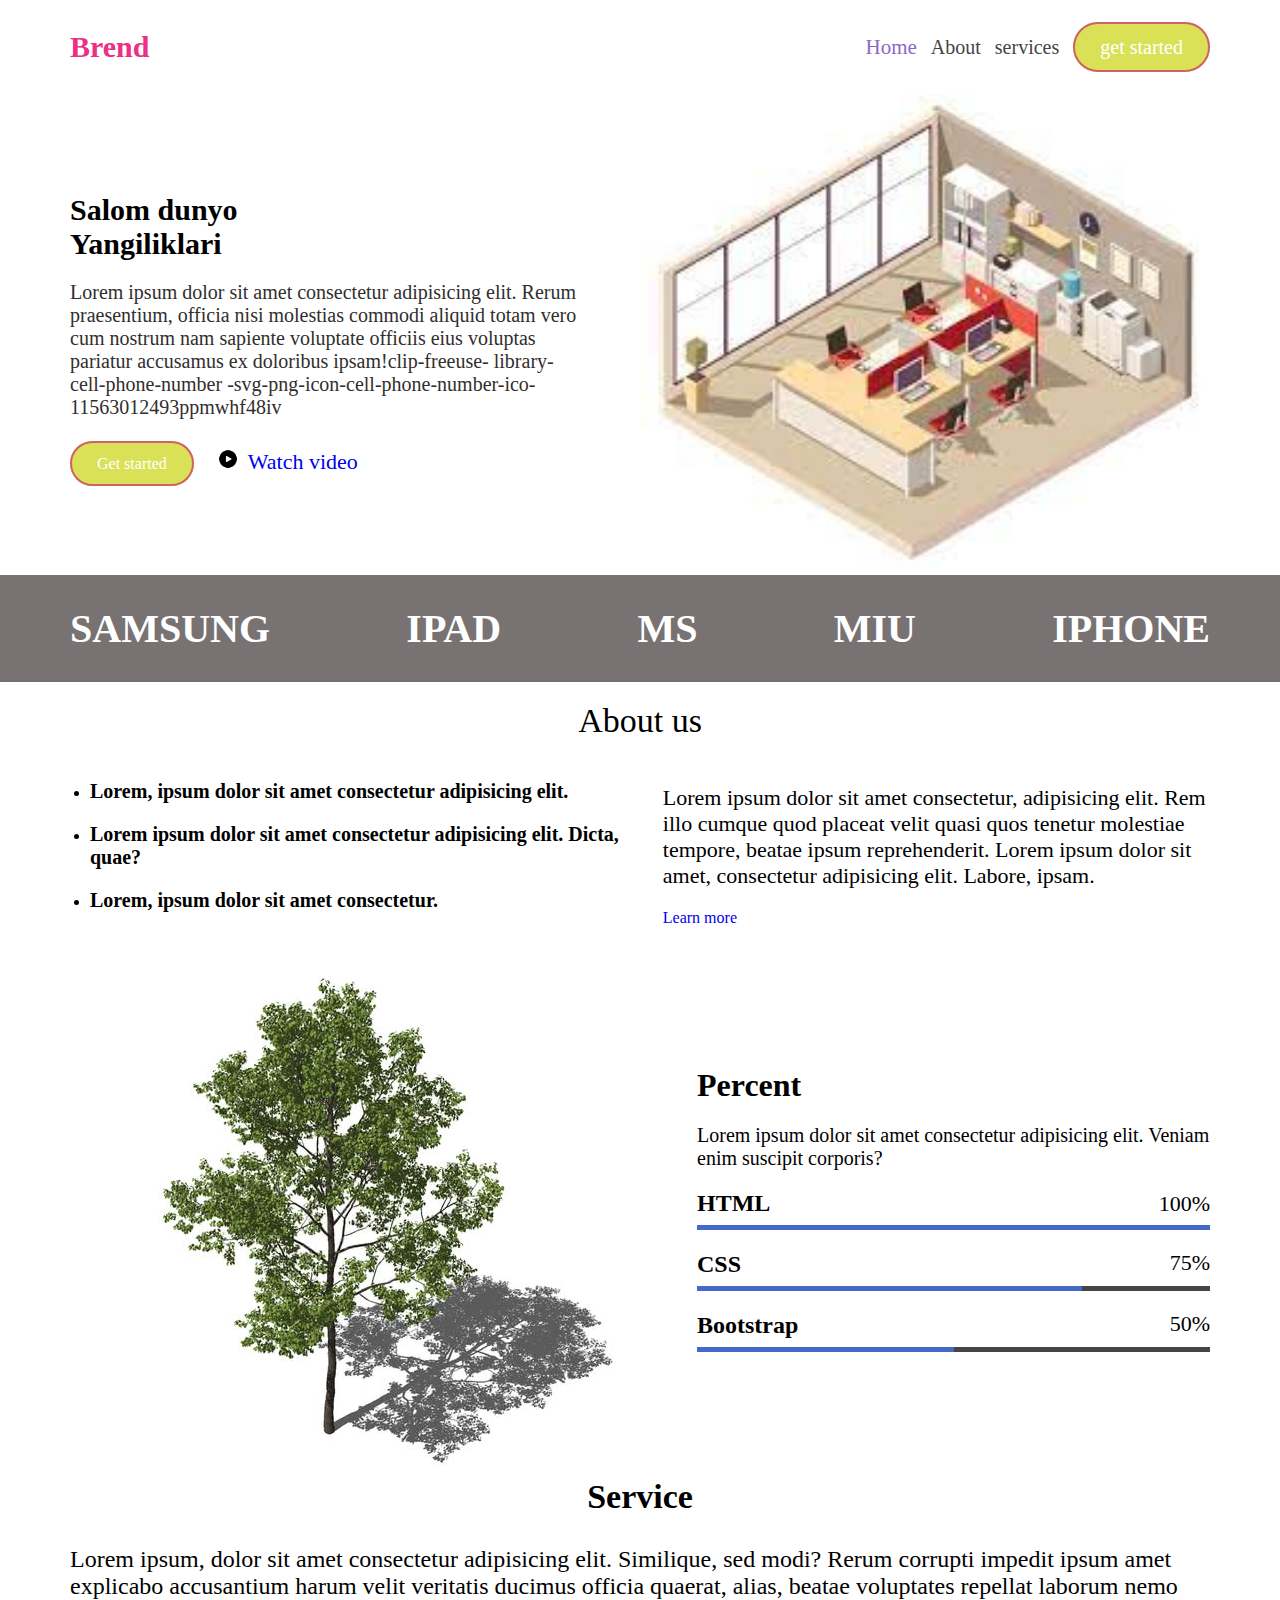
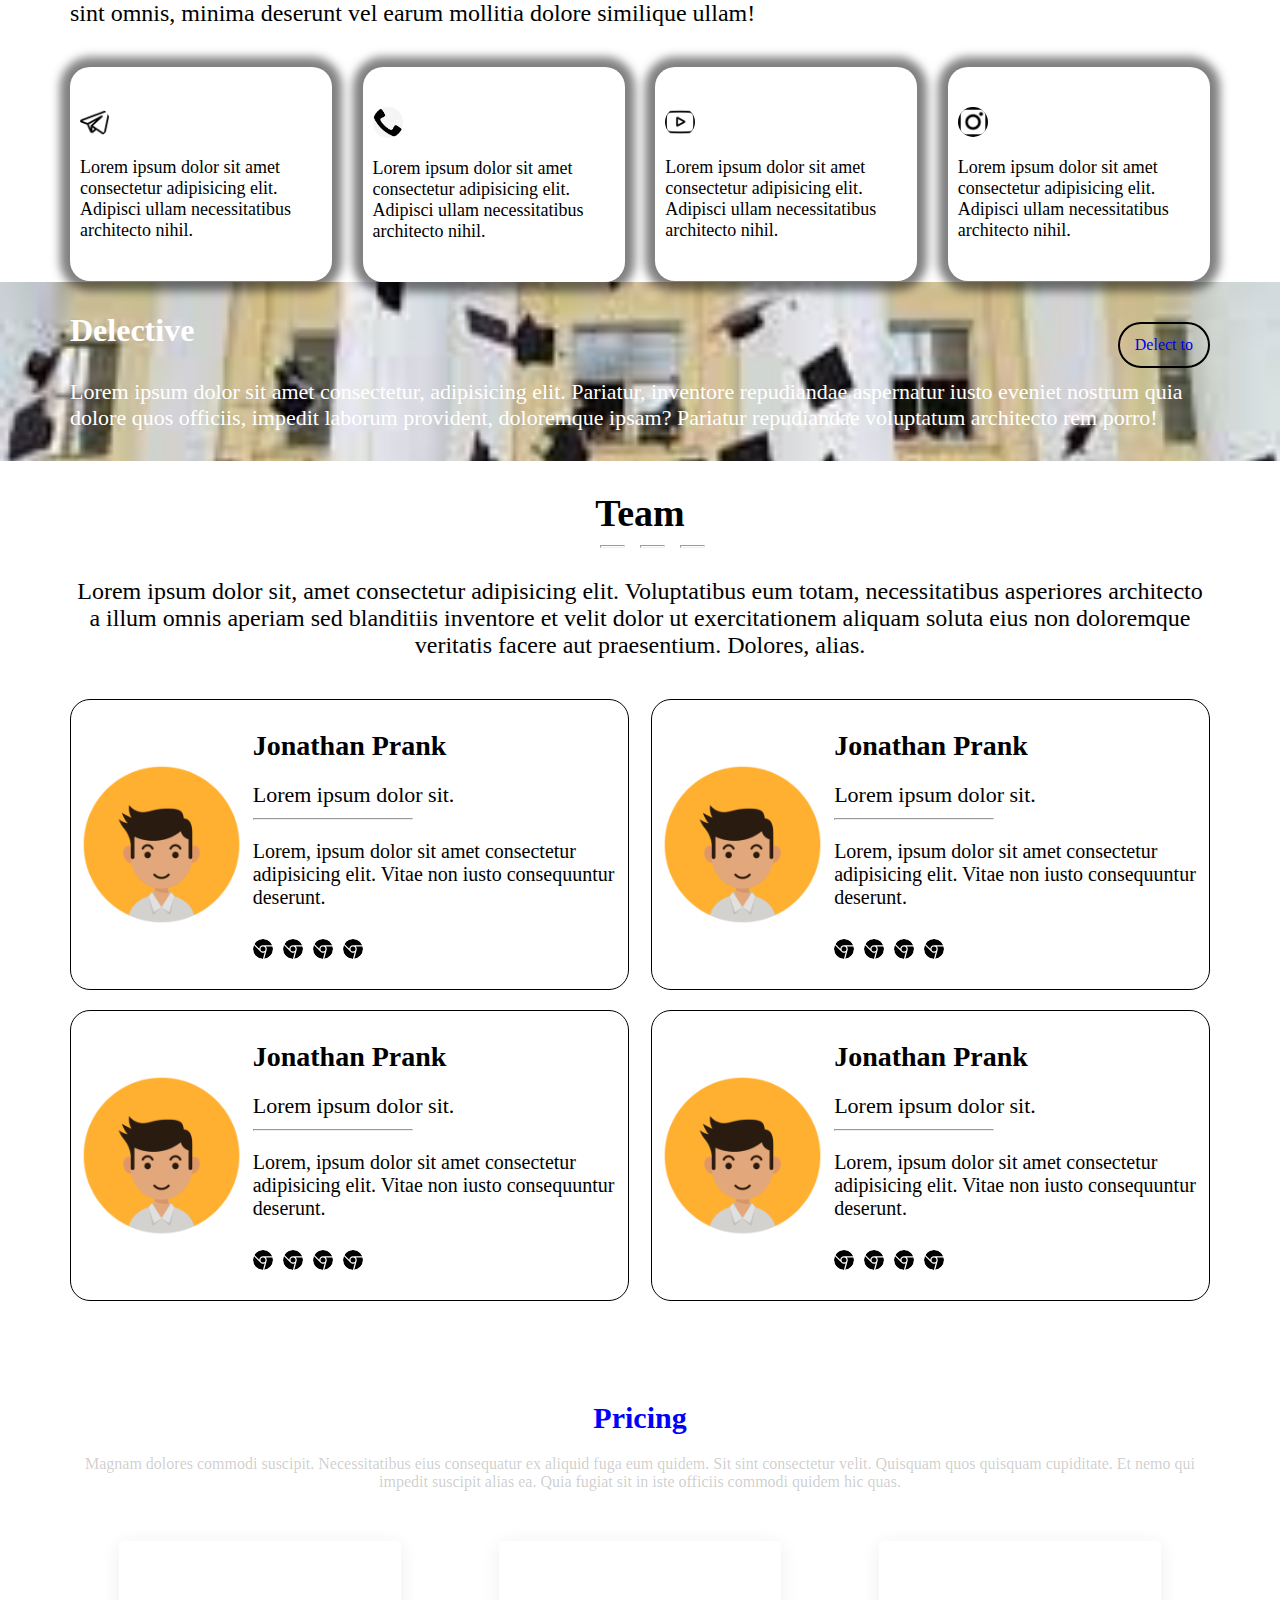
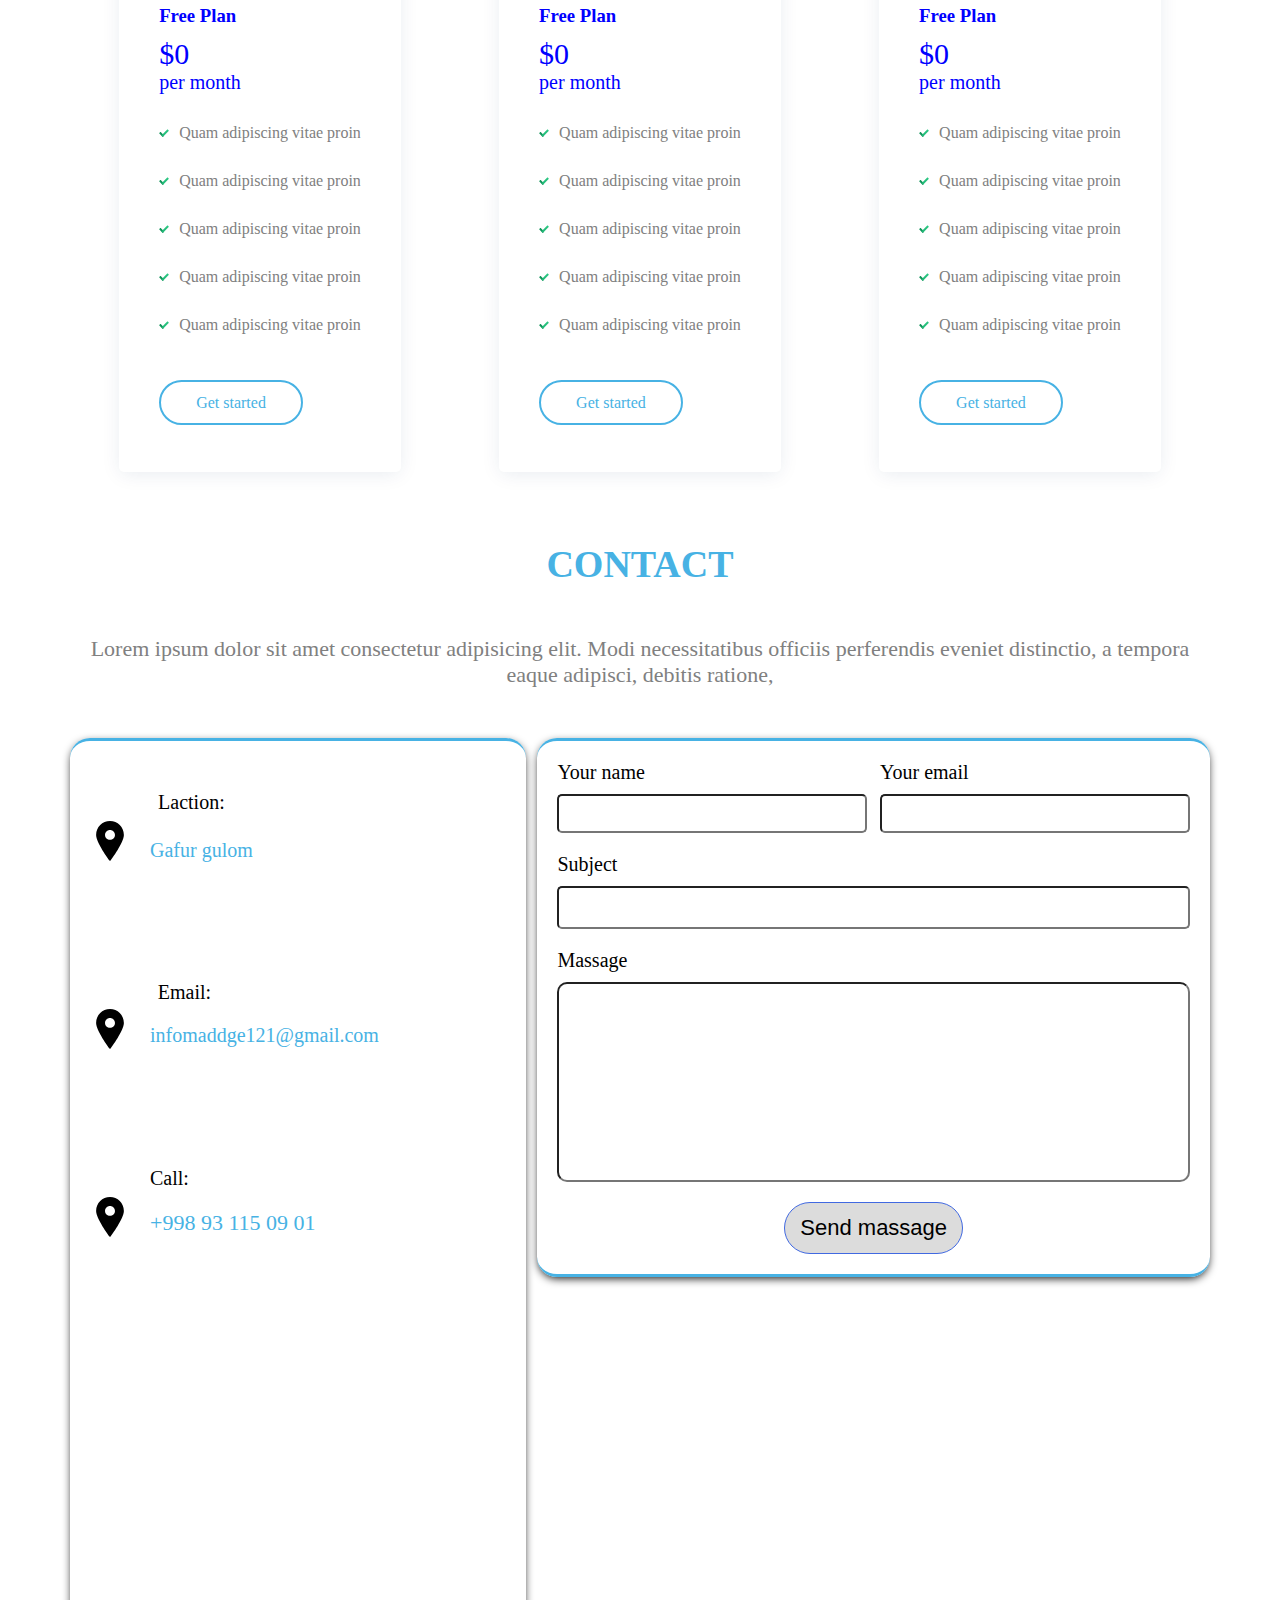
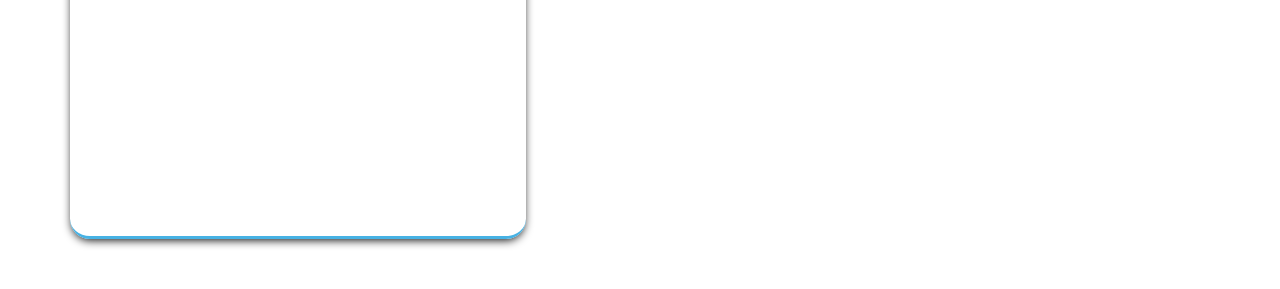
<file: html - Copy/index.html>
<!DOCTYPE html>
<html lang="en">

<head>
    <meta charset="UTF-8">
    <meta http-equiv="X-UA-Compatible" content="IE=edge">
    <meta name="viewport" content="width=device-width, initial-scale=1.0">
    <title>Figma-1</title>
    <link rel="stylesheet" href="./assets/css/style.css">
</head>

<body>
    <nav class="nav">
        <a href="#" class="nav-title">Brend</a>
        <div class="nav-links">
            <a href="#" class="nav-link action">Home</a>
            <a href="#" class="nav-link">About</a>
            <a href="#" class="nav-link">services</a>
            <a href="#" class="nav-link get-started">get started</a>
        </div>
    </nav>
    <div class="container news">
        <div class="news_text">
            <h1 class="news-title">Salom dunyo <br> Yangiliklari</h1>
            <p class="news-text">Lorem ipsum dolor sit amet consectetur
                adipisicing elit. Rerum praesentium, officia nisi molestias
                commodi aliquid totam vero cum nostrum nam sapiente voluptate officiis
                eius voluptas pariatur accusamus ex doloribus ipsam!clip-freeuse-
                library-cell-phone-number
                -svg-png-icon-cell-phone-number-ico-11563012493ppmwhf48iv</p>
            <div class="new-links">
                <a href="#" class="news-link get-started">Get started</a>
                <a href="./ABOU.HTML" class="watch-video"><img src="./assets/img/free-video-icon-818-thumb.png" alt="">
                    Watch video</a>
            </div>
        </div>
        <div class="news-img">
            <img src="./assets/img/Без названия.jfif" alt="">
        </div>
    </div>
    <div class="big">
        <div class="container logos">
            <h2>SAMSUNG</h2>
            <h2>IPAD</h2>
            <h2>MS</h2>
            <h2>MIU</h2>
            <h2>IPHONE</h2>
        </div>
    </div>

    <section class="container about-us">
        <h1 class="main-title">About us</h1>
        <div class="about">
            <ul class="about-list">
                <li class="about-item">
                    <p>Lorem, ipsum dolor sit amet consectetur adipisicing elit.</p>
                </li>
                <li class="about-item">
                    <p> Lorem ipsum dolor sit amet consectetur adipisicing elit. Dicta, quae?</p>
                </li>
                <li class="about-item">
                    <p>Lorem, ipsum dolor sit amet consectetur.</p>
                </li>
            </ul>
            <div class="about-text">
                <p>Lorem ipsum dolor sit amet consectetur, adipisicing elit.
                    Rem illo cumque quod placeat velit quasi quos tenetur
                    molestiae tempore, beatae ipsum reprehenderit. Lorem ipsum
                    dolor sit amet, consectetur adipisicing elit. Labore, ipsam.
                </p>
                <a href="#">Learn more</a>
            </div>
        </div>
        <div class="percent">
            <div class="percent-img">
                <img src="./assets/img/large_thumbnail.jpg" alt="">
            </div>
            <div class="percent_text">
                <h2 class="percent-title">Percent</h2>
                <p class="percent-text">Lorem ipsum dolor sit amet consectetur
                    adipisicing elit. Veniam enim suscipit corporis?
                </p>
                <ul class="percent-list">
                    <li class="percent-item top">
                        <h2>HTML</h2>
                        <span>100%</span>
                    </li>
                    <li class="percent-item center">
                        <h2>CSS</h2>
                        <span>75%</span>
                    </li>
                    <li class="percent-item bottom">
                        <h2>Bootstrap</h2>
                        <span>50%</span>
                    </li>
                </ul>
            </div>
        </div>
        </div>
    </section>
    <section class="service">
        <div class="container">
            <h1 class="service-title">Service</h1>
            <p class="service-text">Lorem ipsum, dolor sit amet consectetur
                adipisicing elit. Similique, sed modi? Rerum corrupti impedit
                ipsum amet explicabo accusantium harum velit veritatis ducimus
                officia quaerat, alias, beatae voluptates repellat laborum nemo sint omnis,
                minima deserunt vel earum mollitia dolore similique ullam!
            </p>
            <ul class="service-list">
                <li class="service-item">
                    <img src="./assets/img/2582606.png" alt="">
                    <p>Lorem ipsum dolor sit amet consectetur adipisicing elit. Adipisci ullam necessitatibus architecto
                        nihil.</p>
                </li>
                <li class="service-item">
                    <img src="./assets/img/clip-freeuse-library-cell-phone-number-svg-png-icon-cell-phone-number-ico-11563012493ppmwhf48iv.png"
                        alt="">
                    <p>Lorem ipsum dolor sit amet consectetur adipisicing elit. Adipisci ullam necessitatibus architecto
                        nihil.</p>
                </li>
                <li class="service-item">
                    <img src="./assets/img/1077046.png" alt="">
                    <p>Lorem ipsum dolor sit amet consectetur adipisicing elit. Adipisci ullam necessitatibus architecto
                        nihil.</p>
                </li>
                <li class="service-item">
                    <img src="./assets/img/87390.png" alt="">
                    <p>Lorem ipsum dolor sit amet consectetur adipisicing elit. Adipisci ullam necessitatibus architecto
                        nihil.</p>
                </li>
            </ul>
        </div>
    </section>
    <section class="section1">
        <nav class="navv">
            <div class="container">
                <div class="g">
                    <h1 class="navv-title">Delective</h1>
                    <a href="#" class="navv-link">Delect to</a>
                </div>

                <p class="navv-text">Lorem ipsum dolor sit amet consectetur, adipisicing elit. Pariatur, inventore
                    repudiandae aspernatur iusto eveniet nostrum quia dolore quos officiis, impedit laborum provident,
                    doloremque ipsam? Pariatur repudiandae voluptatum architecto rem porro!</p>

            </div>
        </nav>
        <div class="container team">
            <h1 class="team-title">Team</h1>
            <div class="links">
                <a href="#" class="team-link s1">
                    <hr></a>
                <a href="#" class="team-link s2">
                    <hr></a>
                <a href="#" class="team-link s3">
                    <hr></a>
            </div>
            <p class="team-text">Lorem ipsum dolor sit, amet consectetur adipisicing elit. Voluptatibus eum totam,
                necessitatibus asperiores architecto a illum omnis aperiam sed blanditiis inventore et velit dolor ut
                exercitationem aliquam soluta eius non doloremque veritatis facere aut praesentium. Dolores, alias.</p>

            <ul class="team-list">
                <li class="team-item">
                    <img src="./assets/img/pngtree-cartoon-man-avatar-vector-ilustration-png-image_6111064.png" alt=""
                        class="team-item-icon">
                    <div class="team-item_text">
                        <h2>Jonathan Prank</h2>
                        <p class="team-item-text">
                            Lorem ipsum dolor sit.
                        </p>
                        <hr>
                        <p class="team-item-text-info">Lorem, ipsum dolor sit amet consectetur adipisicing elit. Vitae
                            non iusto consequuntur deserunt.</p>
                        <div class="icons">
                            <img src="./assets/img/browser-chrome.svg" alt="">
                            <img src="./assets/img/browser-chrome.svg" alt="">
                            <img src="./assets/img/browser-chrome.svg" alt="">
                            <img src="./assets/img/browser-chrome.svg" alt="">
                        </div>
                    </div>
                </li>
                <li class="team-item">
                    <img src="./assets/img/pngtree-cartoon-man-avatar-vector-ilustration-png-image_6111064.png" alt=""
                        class="team-item-icon">
                    <div class="team-item_text">
                        <h2>Jonathan Prank</h2>
                        <p class="team-item-text">
                            Lorem ipsum dolor sit.
                        </p>
                        <hr>
                        <p class="team-item-text-info">Lorem, ipsum dolor sit amet consectetur adipisicing elit. Vitae
                            non iusto consequuntur deserunt.</p>
                        <div class="icons">
                            <img src="./assets/img/browser-chrome.svg" alt="">
                            <img src="./assets/img/browser-chrome.svg" alt="">
                            <img src="./assets/img/browser-chrome.svg" alt="">
                            <img src="./assets/img/browser-chrome.svg" alt="">
                        </div>
                    </div>
                </li>
                <li class="team-item">
                    <img src="./assets/img/pngtree-cartoon-man-avatar-vector-ilustration-png-image_6111064.png" alt=""
                        class="team-item-icon">
                    <div class="team-item_text">
                        <h2>Jonathan Prank</h2>
                        <p class="team-item-text">
                            Lorem ipsum dolor sit.
                        </p>
                        <hr>
                        <p class="team-item-text-info">Lorem, ipsum dolor sit amet consectetur adipisicing elit. Vitae
                            non iusto consequuntur deserunt.</p>
                        <div class="icons">
                            <img src="./assets/img/browser-chrome.svg" alt="">
                            <img src="./assets/img/browser-chrome.svg" alt="">
                            <img src="./assets/img/browser-chrome.svg" alt="">
                            <img src="./assets/img/browser-chrome.svg" alt="">
                        </div>
                    </div>
                </li>
                <li class="team-item">
                    <img src="./assets/img/pngtree-cartoon-man-avatar-vector-ilustration-png-image_6111064.png" alt=""
                        class="team-item-icon">
                    <div class="team-item_text">
                        <h2>Jonathan Prank</h2>
                        <p class="team-item-text">
                            Lorem ipsum dolor sit.
                        </p>
                        <hr>
                        <p class="team-item-text-info">Lorem, ipsum dolor sit amet consectetur adipisicing elit. Vitae
                            non iusto consequuntur deserunt.</p>
                        <div class="icons">
                            <img src="./assets/img/browser-chrome.svg" alt="">
                            <img src="./assets/img/browser-chrome.svg" alt="">
                            <img src="./assets/img/browser-chrome.svg" alt="">
                            <img src="./assets/img/browser-chrome.svg" alt="">
                        </div>
                    </div>
                </li>
            </ul>
        </div>

    </section>

    <section class="pricing">
        <div class="container">
            <h1 class="pricing-title">Pricing</h1>
            <p class="pricing-text">
                Magnam dolores commodi suscipit. Necessitatibus eius consequatur ex aliquid fuga eum quidem. Sit sint
                consectetur velit. Quisquam quos quisquam cupiditate. Et nemo qui impedit suscipit alias ea. Quia fugiat
                sit in iste officiis commodi quidem hic quas.
            </p>
            <ul class="pricing-list">
                <li class="pricing-item">
                    <h3 class="pricing-item-title">Free Plan</h3>
                    <span>$0</span><br>
                    <span class="month">per month</span>
                    <div class="pricing-box">
                        <img src="./assets/img/icons8-done.svg" alt="#" class="pricing-icon">
                        <p class="pricing-box-text">Quam adipiscing vitae proin</p>

                    </div>
                    <div class="pricing-box">
                        <img src="./assets/img/icons8-done.svg" alt="#" class="pricing-icon">
                        <p class="pricing-box-text">Quam adipiscing vitae proin</p>

                    </div>
                    <div class="pricing-box">
                        <img src="./assets/img/icons8-done.svg" alt="#" class="pricing-icon">
                        <p class="pricing-box-text">Quam adipiscing vitae proin</p>

                    </div>
                    <div class="pricing-box">
                        <img src="./assets/img/icons8-done.svg" alt="#" class="pricing-icon">
                        <p class="pricing-box-text">Quam adipiscing vitae proin</p>

                    </div>
                    <div class="pricing-box box">
                        <img src="./assets/img/icons8-done.svg" alt="#" class="pricing-icon">
                        <p class="pricing-box-text">Quam adipiscing vitae proin</p>

                    </div>
                    <a href="#" class="pricing-link">Get started</a>
                </li>
                <li class="pricing-item">
                    <h3 class="pricing-item-title">Free Plan</h3>
                    <span>$0</span><br>
                    <span class="month">per month</span>
                    <div class="pricing-box">
                        <img src="./assets/img/icons8-done.svg" alt="#" class="pricing-icon">
                        <p class="pricing-box-text">Quam adipiscing vitae proin</p>

                    </div>
                    <div class="pricing-box">
                        <img src="./assets/img/icons8-done.svg" alt="#" class="pricing-icon">
                        <p class="pricing-box-text">Quam adipiscing vitae proin</p>

                    </div>
                    <div class="pricing-box">
                        <img src="./assets/img/icons8-done.svg" alt="#" class="pricing-icon">
                        <p class="pricing-box-text">Quam adipiscing vitae proin</p>

                    </div>
                    <div class="pricing-box">
                        <img src="./assets/img/icons8-done.svg" alt="#" class="pricing-icon">
                        <p class="pricing-box-text">Quam adipiscing vitae proin</p>

                    </div>
                    <div class="pricing-box box">
                        <img src="./assets/img/icons8-done.svg" alt="#" class="pricing-icon">
                        <p class="pricing-box-text">Quam adipiscing vitae proin</p>

                    </div>
                    <a href="#" class="pricing-link">Get started</a>
                </li>
                <li class="pricing-item">
                    <h3 class="pricing-item-title">Free Plan</h3>
                    <span>$0</span><br>
                    <span class="month"> per month</span>
                    <div class="pricing-box ">
                        <img src="./assets/img/icons8-done.svg" alt="#" class="pricing-icon">
                        <p class="pricing-box-text">Quam adipiscing vitae proin</p>

                    </div>
                    <div class="pricing-box">
                        <img src="./assets/img/icons8-done.svg" alt="#" class="pricing-icon">
                        <p class="pricing-box-text">Quam adipiscing vitae proin</p>

                    </div>
                    <div class="pricing-box">
                        <img src="./assets/img/icons8-done.svg" alt="#" class="pricing-icon">
                        <p class="pricing-box-text">Quam adipiscing vitae proin</p>

                    </div>
                    <div class="pricing-box">
                        <img src="./assets/img/icons8-done.svg" alt="#" class="pricing-icon">
                        <p class="pricing-box-text">Quam adipiscing vitae proin</p>

                    </div>
                    <div class="pricing-box box">
                        <img src="./assets/img/icons8-done.svg" alt="#" class="pricing-icon">
                        <p class="pricing-box-text">Quam adipiscing vitae proin</p>

                    </div>
                    <a href="#" class="pricing-link">Get started</a>
                </li>
            </ul>
        </div>
    </section>
    <section class="section3">
        <div class="container contacts">
            <h1 class="contact-title">
                Contact
            </h1>
            <div class="links">
                <a href="#" class="team-link line">
                </a>
                <a href="#" class="team-link line">
                </a>
                <a href="#" class="team-link line">
                </a>
            </div>
            <p class="contact-text">Lorem ipsum dolor sit amet consectetur
                adipisicing elit. Modi necessitatibus officiis perferendis
                eveniet distinctio, a tempora eaque adipisci, debitis ratione,
            </p>
            <div class="container bigger">
                <div class="laction">
                    <div class="call map">

                        <img src="./assets/img/location-sign-svgrepo-com.svg" alt="" class="address-icon">
                        <div class="text">
                            <p class="pp b">Laction:</p>
                            <p class="ppp">Gafur gulom<sup></sup></p>
                        </div>
                    </div>
                    <div class="call email">
                        <img src="./assets/img/location-sign-svgrepo-com.svg" alt="" class="email-icon">
                        <div class="text">
                            <p class="pp d">Email:</p>
                            <p class="ppp">infomaddge121@gmail.com</p>
                        </div>
                    </div>
                    <div class="call">
                        <img src="./assets/img/location-sign-svgrepo-com.svg" alt="" class="phone-icon">
                        <div class="text">
                            <p class="pp g">Call:</p>
                            <span class="ppp">+998 93 115 09 01</span>
                        </div>
                    </div>
                    <div class="iframe">
                        <iframe
                            src="https://www.google.com/maps/embed?pb=!1m18!1m12!1m3!1d11005108.757102737!2d57.930210000553494!3d47.66899561382717!2m3!1f0!2f0!3f0!3m2!1i1024!2i768!4f13.1!3m3!1m2!1s0x38a91007ecfca947%3A0x5f7b842fe4b30e1b!2z0JrQsNC30LDRhdGB0YLQsNC9!5e0!3m2!1sru!2s!4v1674114198361!5m2!1sru!2s"
                            width="600" height="450" style="border:0;" allowfullscreen="" loading="lazy"
                            referrerpolicy="no-referrer-when-downgrade"></iframe>
                    </div>
                </div>
                <form class="exr">
                    <div class="cc">
                        <label> Your name</label>
                        <input type="text" class="your">
                    </div>
                    <div class="form">
                        <label>Your email</label>
                        <input type="text" class="your">
                    </div>
                    <label>Subject</label>
                    <input type="text" class="subject">
                    <label>Massage</label>
                    <input type="text" class="massage">
                    <button class="lion">Send massage</button>
                </form>
            </div>
        </div>
    </section>
</body>

</html>
</file>
<file: html - Copy/assets/css/style.css>
* {
    margin: 0;
    padding: 0;
    box-sizing: border-box;
}

a {
    text-decoration: none;
}

ul,
ol {
    list-style: none;
}

@import url('https://fonts.googleapis.com/css2?family=Roboto+Slab:wght@100;200;300;400;500;600;700;800;900&display=swap');
body {
    font-family: 'Roboto Slab', serif;
}

.container {
    width: 1140px;
    margin: 0 auto;
}

.nav {
    width: 1140px;
    margin: 0 auto;
    display: flex;
    align-items: center;
    justify-content: space-between;
    padding: 30px 0;
}

.nav-title {
    color: rgb(236, 48, 133);
    font-size: 30px;
    font-weight: 700;
}

.nav-link {
    font-size: 20px;
    font-weight: 500;
    color: rgb(70, 67, 67);
    margin-left: 10px;
    transition: 0.4;
}

.action {
    color: rgb(135, 106, 198);
    font-size: 21px;
    font-weight: 500;
}

.nav-link:hover {
    color: rgb(202, 240, 62);
}

.get-started {
    color: #fff;
    background-color: rgb(218, 225, 86);
    padding: 12px 25px;
    border: 2px solid rgb(207, 99, 99);
    border-radius: 50px;
    transition: 0.4s;

}

.get-started:hover {
    background-color: rgb(45, 245, 85);
    color: #000;

}

.news_text {
    width: 45%;
    display: flex;
    flex-direction: column;
}

.news {
    display: flex;
    justify-content: space-between;
    align-items: center;
}

.news-title {
    font-size: 30px;
    font-weight: 600;
    margin-bottom: 20px;
}

.news-text {
    font-size: 20px;
    color: rgb(49, 46, 46);
    margin-bottom: 30px;
}

.news-links {
    width: 100%;
    display: flex;
    align-items: center;
    justify-content: start;
    font-size: 22px;
}

.watch-video img {
    width: 20px;
    height: auto;
    margin-right: 5px;
}

.watch-video {
    margin-left: 20px;
    transition: 0.4s;
    font-size: 22px;
}

.news-img {
    width: 50%;
}

.news-img img {
    width: 100%;
    height: auto;
}

.logos {
    display: flex;
    align-items: center;
    justify-content: space-between;
    padding: 30px 0px;
    width: 1140px;
}

.logos h2 {
    color: #fff;
    font-size: 40px;
}

.big {
    width: 100%;
    background-color: rgb(120, 114, 114);
    margin-bottom: 20px;
}

.back {
    width: 40px;
    height: auto;
    border-radius: 50px;
}

.container {
    width: 1140px;
    margin: 0 auto;
}

.service-title {
    font-size: 34px;
    font-weight: 600;
    text-align: center;
    margin-bottom: 30px;
}

.service-text {
    font-size: 24px;
    margin-bottom: 40px;
}

.service-list {
    width: 100%;
    display: flex;
    align-items: center;
    justify-content: space-between;
    margin-top: 20px;
}

.service-item {
    width: 23%;
    display: flex;
    flex-direction: column;
    border-radius: 20px;
    box-shadow: 0 0 10px 10px rgba(0, 0, 0, 0.5);
    padding: 40px 10px;
}

.service-item img {
    width: 30px;
    height: auto;
    border-radius: 40px;
    margin-bottom: 20px;
}

.service-item p {
    font-size: 18px;
    color: #000;
}

.main-title {
    font-size: 34px;
    margin-bottom: 40px;
    text-align: center;
    font-weight: 500;
}

.about-list {
    width: 50%;
    display: flex;
    flex-direction: column;
    list-style: disc;
    margin-left: 20px;
}

.about {
    display: flex;
    align-items: center;
    justify-content: space-between;
}

.about-text {
    display: flex;
    justify-content: start;
    flex-direction: column;
    width: 48%;
}

.about-text p {
    font-size: 22px;
    font-weight: 500;
    margin-bottom: 20px;
}

.about-item p {
    font-size: 20px;
    font-weight: 600;
}

.about-item {
    margin-bottom: 20px;
}

.percent {
    display: flex;
    align-items: center;
    justify-content: space-between;
    margin-top: 30px;
}

.percent-img {
    width: 50%;
    text-align: left;
}

.percent-img img {
    margin-left: -200px;
}

.percent_text {
    display: flex;
    flex-direction: column;
    width: 45%;
}

.percent-title {
    font-size: 32px;
    margin-bottom: 20px;
}

.percent-text {
    font-size: 20px;
    margin-bottom: 20px;
}

.percent-list {
    width: 100%;
    display: flex;
    flex-direction: column;
    justify-content: left;
}

.percent-item {
    margin-bottom: 20px;
    display: flex;
    align-items: center;
    justify-content: space-between;
}

.top {
    padding: 0 0 8px 0;
    border-bottom: 5px solid rgb(67, 105, 201);
}

.center h2 {
    width: 75%;
    text-align: left;
    padding-bottom: 8px;
    border-bottom: 5px solid rgb(67, 105, 201);
}

.center span {
    width: 25%;
    text-align: right;
    padding-bottom: 10px;
    border-bottom: 5px solid rgb(70, 68, 68);
}

.bottom span {
    width: 50%;
    text-align: right;
    padding-bottom: 10px;
    border-bottom: 5px solid rgb(70, 68, 68);
}

.bottom h2 {
    width: 50%;
    text-align: left;
    padding-bottom: 8px;
    border-bottom: 5px solid rgb(67, 105, 201);
}

.section1{
    width: 100%;
    text-align: center;

}
.navv{
    width: 100%;
    text-align: center;
    display: flex;
    justify-content: space-between;
    padding: 30px 0;
    background-image: url(../img/photo_2023-01-12_13-44-19.jpg);
    background-repeat: no-repeat;
    background-size: cover;
    background-position:center top;
   flex-wrap: wrap;
}
.navv-title{
    font-size: 32px;
    font-weight: 700;
    color:white ;
    margin-bottom: 30px ;
    text-align: left;

}
.team{
    margin-top: 30px;
}
.navv-text{
    font-size: 22px;
text-align: left;
color:white ;
}
.navv-link{
    padding: 12px 15px;
    border-radius: 40px;
    border: 2px solid black;
    transition: .3s;
}
.g{
    display: flex;
    width: 100%;
    justify-content: space-between;
    align-items: center;
}
.navv-link:hover{
    color: blue;
    background-color: crimson;
}
.team-title{
    text-align: center;
    margin-bottom: 10px;
    font-size: 38px;
}
.links{
    width: 100%;
    display: flex;
    justify-content: center;
    align-items: center;
    text-align: center;

 margin-bottom: 30px;
}
.links a{
    width: 20px;
   
  
}
.s2 , .s3{
margin-left: 20px;
}


.s1{
    color: blue;
    margin-right: 0;
    margin-left: -10;
}
.links hr{
    height: 3px;
    width: 25px;
    margin-left: 10px;
}
.team-text{
    font-size: 24px;
    margin-bottom: 40px;

}
.team-list{
    width: 100%;
display: flex;
justify-content: space-between;
flex-wrap: wrap;

}
.team-item{
    width: 49%;
    margin-bottom: 20px;
    border: 1px solid black;
    display: flex;
    justify-content: space-between;
    align-items: center;
    border-radius: 20px;
    padding: 30px 10px;
}
.team-item-icon{
    width: 30%;
 height: auto;
 margin-right: 10px;
}
.team-item_text{
    width: 68%;
    display: flex;
flex-direction: column;
justify-content: start;
}
.team-item_text h2{
    font-size: 28px;
    margin-bottom: 20px;
    text-align: left;

}
.team-item-text{
    font-size: 22px;
    margin-bottom: 10px;
    text-align: left;
}
.team-item hr{
    width: 160px;
    margin-bottom: 20px;
    text-align: left;
}
.team-item-text-info{
    font-size: 20px;
    margin-bottom: 30px;
    text-align: left;


}
.icons{
    width: 100%;
    display: flex;
    justify-content: start;
    align-items: center;
}
.icons img{
    margin-right: 10px ;
    width: 20px;
    height: auto;
    border-radius: 40px;
}
.contact-title{
    font-size: 38px;
    font-weight: 600;
    margin-bottom: 10px;
    text-align: center;
    margin-top: 40px;
}
.contact-text{
    font-size: 22px;
    margin-bottom: 30px;
    text-align: left;
}
.bigger{
    display: flex;
    align-items: start;
    justify-content: space-between;
}
.laction{
    width: 40%;
    display: flex;
    flex-direction: column;
    justify-content: start;
    border: 2px solid black;
    border-radius: 20px;
    padding: 30px 20px;
    padding-bottom: 0px;
}
span{
    font-size: 22px;
}
.laction div{
    display: flex;
    align-items: center;
    justify-content: start;
    margin-bottom: 50px;
}
.laction img{
    width: 40px;
    height: auto;
    margin-right: 20px;
}
.laction p{
    font-size: 20px;
}
form{
    width: 59%;
    display: flex;
    flex-wrap: wrap;
    justify-content: space-between;
    padding: 20px;
    border-radius: 20px;
    border: 1px solid black;
}
form label{
    font-size: 20px;
    margin-bottom: 10px;

}
.your{
    width: 30%;
    padding: 10px 15px;
    outline: none;
    margin-bottom: 20px;
}
.subject{
    width: 100%;
    padding: 12px 15px;
    margin-bottom: 20px;
}
.massage{
    width: 100%;
    height: 200px;
    margin-bottom: 20px;
}
input{
    outline: none;
    border-radius: 10px;
}
button{
    padding: 12px 15px;
    border-radius: 30px;
    background-color:  gainsboro;
    font-size: 22px;
 border: 1px solid royalblue;
}
.section3{
    margin-bottom: 50px;
}
.pricing{
    padding-top: 80px;
}
.pricing-title{
    text-align: center;
    color: blue;
    font-size: 30px;
    margin-bottom: 20px;
}
.pricing-text{
    text-align: center;
    color: #4444;

}
.pricing-list{
margin-top: 50px;
display: flex;
justify-content: space-between;
align-items: center;

}
.pricing-item{
    padding: 60px 40px ;
    box-shadow: 0 3px 20px -2px rgb(20 45 100 / 10%);
    background-color: white;
    height: 100%;
    border-top: 4px solid white;
    border-radius: 5px;
    max-width: 60%;
    margin: 0 auto 30px auto;
}
.pricing-item-title{
color: blue;
margin-bottom: 10px;

}
.pricing-item span{
    color: blue;
    font-size: 30px;

}
.pricing-item .month{
font-size: 20px;
margin-top: 15px;
margin-bottom: 20px;

}
.pricing-box{
    display: flex;
    justify-content: space-between;
    align-items: center;
    margin-top: 30px;

}
.pricing-icon{
    margin-right: 10px;
    width: 10px;


    
}
.pricing-box-text{
    color: gray;
}
.pricing-link{
    color: #47b2e4;
    border: 2px solid #47b2e4;
    border-radius: 50px;
    margin-top: 50px;
    padding: 12px 35px;
}
.box{
    margin-bottom: 60px;
}
.pricing-item a:hover{
    background-color: #47b2e4;
    color: white;
}
.contact{
    padding-top: 50px;

}
.contact-text{
    text-align: center;
color: gray;
margin-bottom: 50px;

}
.contact-title{
    text-align: center
    ;
    text-transform: uppercase;
    color: #47b2e4;
    margin-bottom: 20px;
}
.contact-box{
    display: flex;
  justify-content: space-between;
  align-items: center;


}
.contact-info{
    width: 40%;
border-top: 3px solid #47b2e4;
border-bottom: 3px solid #47b2e4;
padding: 30px;
}

.contact-form{
    width: 60%;

}
.address{
    display: flex;
    justify-content: center; align-items: center;

}
.email{
    display: flex;
    align-items: center;
}
.phone{
    display: flex;align-items: center;
}
.address-icon{
width: 20px;
}
.email-icon{
    width: 20px;
}
.phone-icon{
    width: 20px;
}

.cc input{
    border-radius: 5px;
}
.c input{
border-radius: 5px;
}
.form input{
    border-radius: 5px;
}
.subject{
    border-radius: 5px;

}
.message{
    border-radius: 5px;
}

.text{
    display: flex;
    flex-direction: column;
    justify-content: start;
    
}
.pp{
    text-align: left;
    margin-left: -20px;
    margin-top: 20px;
    margin-bottom: 20px;
}
.d{
    text-align: center;
    margin-left: -160px;
}
.g{
    text-align: center;
    margin-left: 0px;
    
}

.ppp {

    color: #47b2e4;
}
.laction{
    border-top: 3px solid #47b2e4;
    border-bottom: 3px solid #47b2e4;
    border-right: none;
    border-left: none;
    box-shadow: 0 3px 10px -2px;
}

.exr{
    border-top: 3px solid #47b2e4;
    border-bottom: 3px solid #47b2e4;
    border-right: none;
    border-left: none;
    box-shadow: 0 3px 10px -2px;
}
.lion{
    margin: 0 auto;
    transition: .5s;
}
.lion:hover{
     background-color: #47b2e4;
}
.cc{
    display: flex;
    flex-direction: column;
    width: 49%;
}
.form{
    display: flex;
    flex-direction: column;
    width: 49%;
}
.your{
    width: 100% ;
}
</file>
